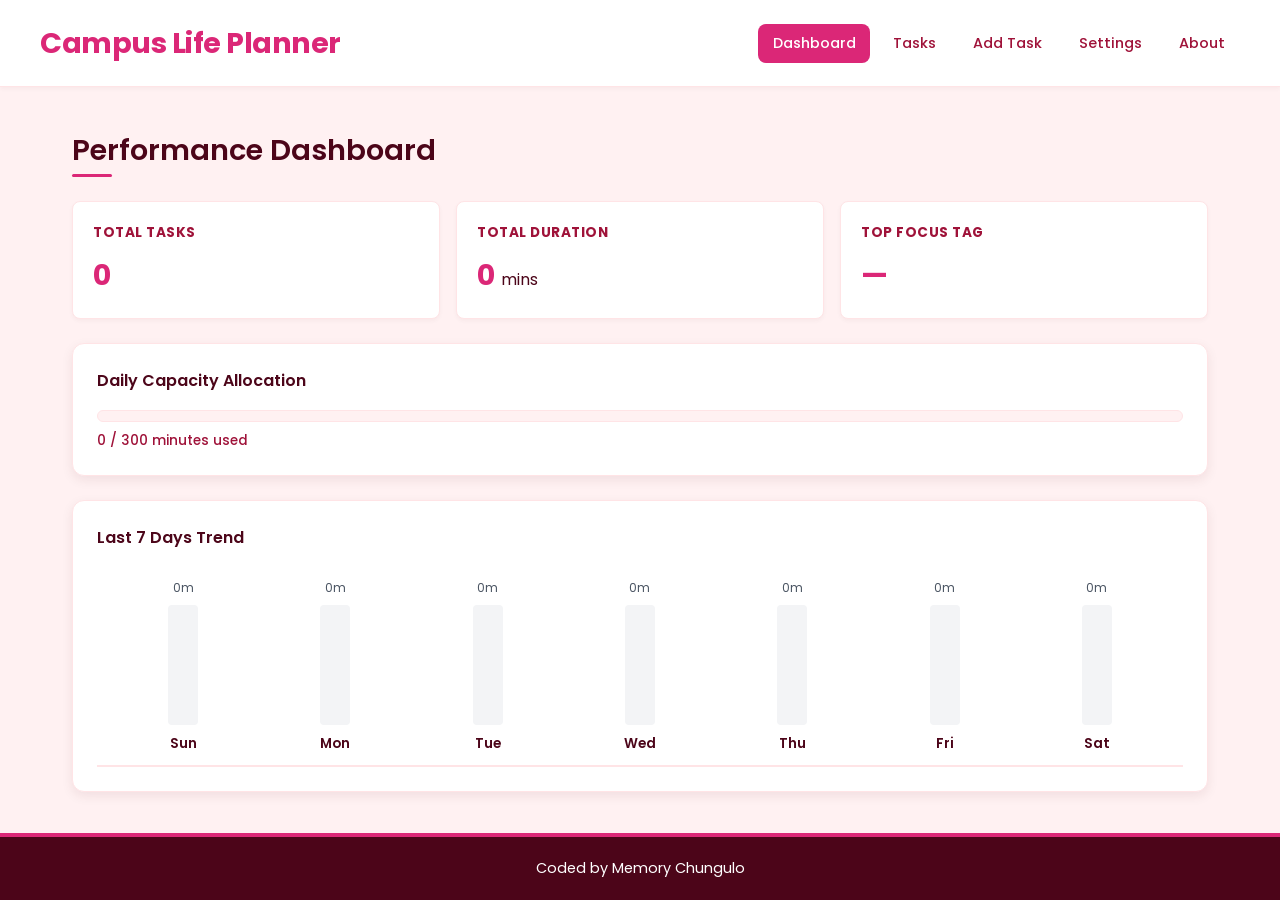
<file: index.html>
<!DOCTYPE html>
<html lang="en">
<head>
    <meta charset="UTF-8">
    <meta name="viewport" content="width=device-width, initial-scale=1.0">
    <title>Campus Life Planner</title>
    <link class="sheet" rel="stylesheet" href="styles/main.css">
</head>
<body>

    <a href="#main-content" class="skip-link">Skip to main content</a>

    <header class="global-header">
        <div class="header-container">
            <h1 class="app-title">Campus Life Planner</h1>
            <nav class="main-nav" aria-label="Primary Navigation">
                <ul class="nav-list">
                    <li><button class="nav-btn active" data-target="dashboard-view">Dashboard</button></li>
                    <li><button class="nav-btn" data-target="workspace">Tasks</button></li> 
                    <li><button class="nav-btn" data-target="form-view">Add Task</button></li>
                    <li><button class="nav-btn" data-target="settings-view">Settings</button></li>
                    <li><button class="nav-btn" data-target="about-view">About</button></li>
                </ul>
            </nav>
        </div>
    </header>

    <main id="main-content" class="main-layout">

        <section id="dashboard-view" class="view-section">
            <h2 class="section-title">Performance Dashboard</h2>
            
            <div class="stats-grid">
                <div class="stat-card">
                    <h3>Total Tasks</h3>
                    <p id="stat-total-tasks" class="stat-number">0</p>
                </div>
                <div class="stat-card">
                    <h3>Total Duration</h3>
                    <p id="stat-total-duration" class="stat-number">0 <span class="unit-label">mins</span></p>
                </div>
                <div class="stat-card">
                    <h3>Top Focus Tag</h3>
                    <p id="stat-top-tag" class="stat-number">—</p>
                </div>
            </div>

            <div class="dashboard-charts-grid">
                <div class="chart-card">
                    <h3>Daily Capacity Allocation</h3>
                    <div class="progress-bar-container">
                        <div id="cap-progress-bar" class="progress-bar" style="width: 0%"></div>
                    </div>
                    <p id="cap-text-display">0 / 300 minutes used</p>
                </div>

                <div class="chart-card">
                    <h3>Last 7 Days Trend</h3>
                    <div id="bar-chart-container" class="bar-chart"></div>
                </div>
            </div>
        </section>

        <section id="workspace" class="view-section hidden"> 
            <h2 class="section-title">Campus Records Workspace</h2>

            <div class="controls-card">
                <div class="search-box-group">
                    <label for="search-input">Live Regex Search:</label>
                    <input type="text" id="search-input" placeholder="e.g., ^@tag:Academics or \b\d{2}:\d{2}\b">
                    <span id="regex-error-msg" class="input-error-text" hidden>Invalid regular expression syntax</span>
                </div>
                
                <div class="filter-sort-group">
                    <div class="control-field">
                        <label for="filter-tag">Filter by Tag:</label>
                        <select id="filter-tag">
                            <option value="all">All Tags</option>
                            <option value="Academics">Academics</option>
                            <option value="Fitness">Fitness</option>
                            <option value="Social">Social</option>
                            <option value="Lifestyle">Lifestyle</option>
                        </select>
                    </div>

                    <div class="control-field">
                        <label for="sort-dropdown">Sort Layout By:</label> 
                        <select id="sort-dropdown">
                            <option value="date-asc">Date (Oldest First)</option>
                            <option value="date-desc">Date (Newest First)</option>
                            <option value="title-az">Title (A to Z)</option>
                            <option value="title-za">Title (Z to A)</option>
                            <option value="duration-asc">Duration (Shortest First)</option>
                            <option value="duration-desc">Duration (Longest First)</option>
                        </select>
                    </div>
                </div>
            </div>

            <div id="records-display-container">
                <table class="records-table" id="desktop-records-table">
                    <thead>
                        <tr>
                            <th scope="col">Task Title</th>
                            <th scope="col">Focus Tag</th>
                            <th scope="col">Duration</th>
                            <th scope="col">Target Date</th>
                            <th scope="col">Actions</th>
                        </tr>
                    </thead>
                    <tbody id="tasks-table-body"></tbody>
                </table>

                <div id="tasks-cards-container" class="mobile-cards-stack"></div>
            </div>
        </section>

        <section id="form-view" class="view-section hidden">
            <h2 id="form-view-title" class="section-title">Schedule New Activity</h2>
            
            <form id="task-form"> 
                <input type="hidden" id="form-record-id">

                <div class="form-group">
                    <label for="task-title">Task Title / Description:</label> 
                    <input type="text" id="task-title" required placeholder="e.g., Data Structures Assignment">
                    <span class="error-hint" id="err-title">Title cannot contain leading/trailing double spaces.</span>
                </div>

                <div class="form-group">
                    <label for="task-duration">Duration (in minutes):</label> 
                    <input type="number" id="task-duration" min="1" required placeholder="e.g., 120">
                    <span class="error-hint" id="err-duration">Please provide a non-zero positive digit integer value.</span>
                </div>

                <div class="form-group">
                    <label for="task-date">Target Planning Date:</label> 
                    <input type="date" id="task-date" required>
                    <span class="error-hint" id="err-date">Provide a valid calendar execution stamp (YYYY-MM-DD).</span>
                </div>

                <div class="form-group">
                    <label for="input-tag">Categorization Focus Tag:</label> 
                    <select id="input-tag" required>
                        <option value="" disabled selected>Select an option...</option>
                        <option value="Academics">Academics</option>
                        <option value="Fitness">Fitness</option>
                        <option value="Social">Social</option>
                        <option value="Lifestyle">Lifestyle</option>
                    </select>
                    <span class="error-hint" id="err-tag">Letters, hyphens, and standard spacing gaps only.</span>
                </div>

                <div class="form-actions">
                    <button type="submit" id="form-submit-btn" class="btn-primary">Save Activity</button>
                    <button type="button" id="form-cancel-btn" class="btn-secondary">Cancel</button>
                </div>
            </form>
        </section>

        <section id="settings-view" class="view-section hidden">
            <h2 class="section-title">Application Preferences</h2>
            
            <div class="settings-card">
                <h3>Capacity Configurations</h3>
                <div class="form-group">
                    <label for="setting-cap-input">Max Allowed Plan Window (Minutes/Day):</label>
                    <input type="number" id="setting-cap-input" value="300">
                </div>

                <h3>System Unit Metrics</h3>
                <div class="form-group">
                    <label for="setting-unit-select">Primary Duration Unit Render Block:</label>
                    <select id="setting-unit-select">
                        <option value="minutes">Minutes (m)</option>
                        <option value="hours">Hours (h)</option>
                    </select>
                </div>

                <div class="settings-card" style="margin-bottom: 1.5rem; padding: 1rem; border: 1px solid #ccc; border-radius: 8px;">
                    <h3>Appearance Options</h3>
                    <p>Switch between light and dark visual aesthetics across your workspace layout environment.</p>
                    <div style="display: flex; align-items: center; gap: 1rem; margin-top: 1rem;">
                        <label for="theme-toggle-select" style="font-weight: 600;">Active Theme Mode:</label>
                        <select id="theme-toggle-select" style="padding: 0.4rem 1rem; border-radius: 4px; cursor: pointer;">
                            <option value="light">☀️ Light Theme</option>
                            <option value="dark">🌙 Dark Theme</option>
                        </select>
                    </div>
                </div>

                <h3>Data Import / Export Backup</h3>
                <div class="backup-actions">
                    <button id="btn-export-json" class="btn-secondary">Export JSON Backup</button>
                    <div class="file-upload-wrapper">
                        <label for="btn-import-json" class="custom-file-upload">Upload Backup File</label>
                        <input type="file" id="btn-import-json" accept=".json">
                        <button id="btn-reset-data" class="btn-secondary" style="background-color: var(--clr-danger, #e11d48); color: #ffffff; border: none; margin: 0; margin-left: 0.5rem;">
                            Reset App Data
                        </button>
                    </div>
                </div>
            </div>
        </section>

        <section id="about-view" class="view-section hidden">
            <h2 class="section-title">About Campus Life Planner</h2>
            <div class="about-card">
                <p>The Campus Life Planner is a robust, responsive vanilla web system application designed to help students track tasks, balance schedule durations, and capture key daily performance benchmarks seamlessly.</p>
                
                <h3>Developer Contact Profiles</h3>
                <ul class="contact-links">
                    <li><strong>Email Adress:</strong> <a href="mailto:m.chungulo@alustudent.com">m.chungulo@alustudent.com</a></li>
                    <li><strong>GitHub Repository Workspace:</strong> <a href="https://github.com" target="_blank" rel="noopener noreferrer">github.com/MemoryChungulo</a></li>
                </ul>
            </div>
        </section>

    </main>

    <footer class="global-footer">
        <p>Coded by Memory Chungulo</p>
    </footer>

    <div id="status-region" role="status" aria-live="polite" class="sr-only"></div>

    <script type="module" src="./scripts/main.js"></script>
</body>
</html>
</file>
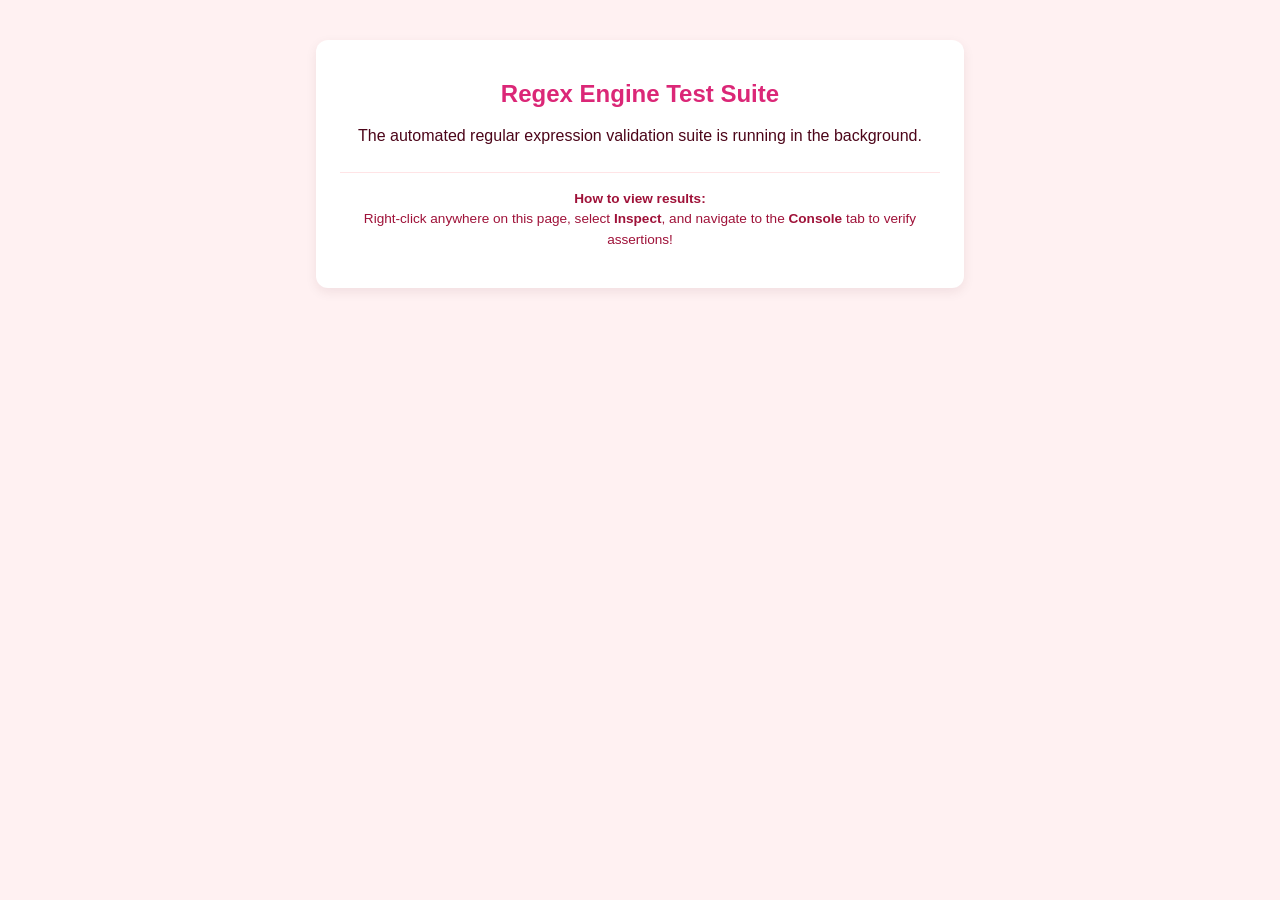
<file: tests.html>
<!DOCTYPE html>
<html lang="en">
<head>
    <meta charset="UTF-8">
    <meta name="viewport" content="width=device-width, initial-scale=1.0">
    <title>Engine Validation Test Suite</title>
    <style>
        body { font-family: 'Poppins', sans-serif; background: #fff1f2; color: #4c0519; padding: 2rem; }
        .test-box { background: white; padding: 1.5rem; border-radius: 12px; box-shadow: 0 4px 12px rgba(76,5,25,0.08); max-width: 600px; margin: 0 auto; }
        h1 { color: #db2777; font-size: 1.5rem; margin-bottom: 1rem; text-align: center; }
        p { font-size: 1rem; line-height: 1.5; text-align: center; }
        .instructions { font-size: 0.85rem; color: #9f1239; margin-top: 1.5rem; text-align: center; border-top: 1px solid #ffe4e6; padding-top: 1rem; }
    </style>
</head>
<body>

    <div class="test-box">
        <h1>Regex Engine Test Suite</h1>
        <p>The automated regular expression validation suite is running in the background.</p>
        
        <p class="instructions">
            <strong>How to view results:</strong><br>
            Right-click anywhere on this page, select <strong>Inspect</strong>, and navigate to the <strong>Console</strong> tab to verify assertions!
        </p>
    </div>

    <script type="module">
        import { 
            validateTitle, 
            validateDuration, 
            validateDate, 
            validateTag, 
            hasDuplicateWords 
        } from './scripts/validators.js';

        console.log("🚀 Starting System Validation Tests...");

        // --- 1. TITLE VALIDATION TESTS ---
        console.assert(validateTitle("Data Structures Assignment") === true, "ERR: Valid title failed");
        console.assert(validateTitle("  Invalid Leading Space") === false, "ERR: Failed to block leading space");
        console.assert(validateTitle("Invalid Trailing Space ") === false, "ERR: Failed to block trailing space");
        console.assert(validateTitle("") === false, "ERR: Failed to block empty string");

        // --- 2. DURATION VALIDATION TESTS ---
        console.assert(validateDuration("120") === true, "ERR: Valid duration failed");
        console.assert(validateDuration("0") === false, "ERR: Failed to block zero duration");
        console.assert(validateDuration("-45") === false, "ERR: Failed to block negative numbers");
        console.assert(validateDuration("45.5") === false, "ERR: Failed to block decimals");
        console.assert(validateDuration("abc") === false, "ERR: Failed to block non-numeric characters");

        // --- 3. DATE VALIDATION TESTS ---
        console.assert(validateDate("2026-06-18") === true, "ERR: Valid date failed");
        console.assert(validateDate("18-06-2026") === false, "ERR: Failed to catch wrong date sequence template");
        console.assert(validateDate("2026/06/18") === false, "ERR: Failed to catch bad slash delimiters");

        // --- 4. TAG VALIDATION TESTS ---
        console.assert(validateTag("Academics") === true, "ERR: Valid tag failed");
        console.assert(validateTag("Self-Care") === true, "ERR: Valid hyphenated tag failed");
        console.assert(validateTag("Campus Life") === true, "ERR: Valid spaced tag failed");
        console.assert(validateTag("Academics123") === false, "ERR: Failed to block embedded numbers");

        // --- 5. ADVANCED REPEATED WORDS TESTS ---
        console.assert(hasDuplicateWords("Submit the assignment") === false, "ERR: Falsely flagged clean sentence");
        console.assert(hasDuplicateWords("Submit the the assignment") === true, "ERR: Failed to catch duplicate 'the'");
        console.assert(hasDuplicateWords("Finish project project") === true, "ERR: Failed to catch duplicate 'project'");

        console.log("🏁 Testing sequence finished! If no red error highlights appeared above, your regex codes passed perfectly.");
    </script>
</body>
</html>
</file>
<file: styles/main.css>
@import url('https://fonts.googleapis.com/css2?family=Poppins:wght@300;400;500;600;700&display=swap');

:root {
    --font-primary: 'Poppins', sans-serif;

    /* Colors Used*/
    --clr-bg: #fff1f2;            /* Ultra-light soft rose background tint */
    --clr-surface: #ffffff;       /* Pure white card/section containers */
    --clr-text-main: #4c0519;     /* Deep rich maroon-rose for ultra-readable text */
    --clr-text-muted: #9f1239;    /* Balanced dark rose for secondary text Labels */
    --clr-primary: #db2777;       /* Core Theme Focus: Vibrant Magenta/Pink */
    --clr-primary-hover: #be185d; /* Darker rich deep pink for hover/focus */
    --clr-accent: #f43f5e;        /* Lighter rose-coral accent highlights */
    --clr-danger: #e11d48;        /* Error highlights */
    --clr-success: #10b981;       /* Valid confirmation highlights */
    --clr-border: #ffe4e6;        /* Soft pink-toned layout dividing lines */

    /* Layout Spacing Constants */
    --radius-md: 8px;
    --radius-lg: 12px;
    --transition-smooth: all 0.25s ease-in-out;
    --shadow-sm: 0 2px 4px rgba(76, 5, 25, 0.04);
    --shadow-md: 0 4px 12px rgba(76, 5, 25, 0.08);
}

/* Dark Theme Elements*/
body.dark-theme {
    --clr-bg: #111827;          /* Deep midnight charcoal background */
    --clr-surface: #1f2937;     /* Dark slate gray for your cards and tables */
    --clr-text-main: #f9fafb;   /* Crisp off-white for highly readable main text */
    --clr-text-muted: #9ca3af;  /* Balanced silver-gray for secondary text labels */
    --clr-border: #374151;      /* Charcoal line dividers instead of light pink */
    
    --clr-primary: #db2777;     
    --clr-primary-hover: #be185d;
}

body {
    background-color: var(--clr-bg);
    color: var(--clr-text-main);
    transition: background-color 0.3s ease, color 0.3s ease;
}

.view-section, .settings-card, .task-card, table, th, td {
    background-color: var(--clr-bg);
    color: var(--clr-text-main);
    border-color: var(--clr-border);
    transition: background-color 0.3s ease, border-color 0.3s ease;
}

thead th,
.tasks-table th,
th {
    color: #4c0519 !important;
    background-color: var(--clr-surface) !important;
}

body.dark-theme thead th,
body.dark-theme th {
    background-color: #1f2937 !important;  
    color: #f9fafb !important;              
}

/* Body Elements*/
*, *::before, *::after {
    box-sizing: border-box;
    margin: 0;
    padding: 0;
}

body {
    font-family: var(--font-primary);
    background-color: var(--clr-bg);
    color: var(--clr-text-main);
    line-height: 1.6;
    display: flex;
    flex-direction: column;
    min-height: 100vh;
}

.skip-link {
    position: absolute;
    top: -100px;
    left: 10px;
    background: var(--clr-primary);
    color: white;
    padding: 10px 20px;
    border-radius: var(--radius-md);
    z-index: 1000;
    text-decoration: none;
    transition: top 0.2s ease;
    font-weight: 500;
}

.skip-link:focus {
    top: 10px;
    outline: 3px solid var(--clr-accent);
}

.sr-only {
    position: absolute;
    width: 1px;
    height: 1px;
    padding: 0;
    margin: -1px;
    overflow: hidden;
    clip: rect(0, 0, 0, 0);
    white-space: nowrap;
    border: 0;
}

.hidden {
    display: none !important;
}

button:focus-visible,
input:focus-visible,
select:focus-visible,
textarea:focus-visible {
    outline: 3px solid var(--clr-primary);
    outline-offset: 2px;
}

/* Header Elements */
.global-header {
    background-color: var(--clr-surface);
    border-bottom: 1px solid var(--clr-border);
    padding: 1.25rem 1rem;
    position: sticky;
    top: 0;
    z-index: 100;
    box-shadow: var(--shadow-sm);
}

.header-container {
    display: flex;
    flex-direction: column;
    gap: 1rem;
    align-items: center;
    max-width: 1200px;
    margin: 0 auto;
    width: 100%;
}

.app-title {
    font-size: 1.6rem;
    font-weight: 700;
    color: var(--clr-primary);
    letter-spacing: -0.5px;
}

/* Navigation Elements */
.nav-list {
    display: flex;
    flex-wrap: wrap;
    gap: 0.5rem;
    list-style: none;
    justify-content: center;
}

.nav-btn {
    font-family: var(--font-primary);
    background: transparent;
    border: 1px solid transparent;
    padding: 0.5rem 0.85rem;
    border-radius: var(--radius-md);
    cursor: pointer;
    font-weight: 500;
    font-size: 0.9rem;
    color: var(--clr-text-muted);
    transition: var(--transition-smooth);
}

.nav-btn:hover, 
.nav-btn.active {
    background-color: var(--clr-primary);
    color: white;
}

.main-layout {
    flex: 1;
    padding: 1.5rem 1rem;
    max-width: 1200px;
    width: 100%;
    margin: 0 auto;
}

.view-section {
    animation: slideUpFade 0.35s cubic-bezier(0.16, 1, 0.3, 1);
}

@keyframes slideUpFade {
    from { opacity: 0; transform: translateY(12px); }
    to { opacity: 1; transform: translateY(0); }
}

.section-title {
    font-size: 1.4rem;
    margin-bottom: 1.5rem;
    font-weight: 600;
    position: relative;
    padding-bottom: 0.25rem;
}

.section-title::after {
    content: '';
    position: absolute;
    bottom: 0;
    left: 0;
    width: 40px;
    height: 3px;
    background-color: var(--clr-primary);
    border-radius: 2px;
}

/* Dashboard Elements */
.stats-grid {
    display: grid;
    grid-template-columns: 1fr;
    gap: 1rem;
    margin-bottom: 1.5rem;
}

.stat-card {
    background: var(--clr-surface);
    padding: 1.25rem;
    border-radius: var(--radius-md);
    border: 1px solid var(--clr-border);
    box-shadow: var(--shadow-sm);
}

.stat-card h3 {
    font-size: 0.85rem;
    text-transform: uppercase;
    letter-spacing: 0.5px;
    color: var(--clr-text-muted);
    margin-bottom: 0.5rem;
}

.stat-number {
    font-size: 1.8rem;
    font-weight: 700;
    color: var(--clr-primary);
}

.unit-label {
    font-size: 1rem;
    font-weight: 400;
    color: var(--clr-text-main);
}

.dashboard-charts-grid {
    display: grid;
    grid-template-columns: 1fr;
    gap: 1.5rem;
}

.chart-card {
    background: var(--clr-surface);
    padding: 1.5rem;
    border-radius: var(--radius-lg);
    border: 1px solid var(--clr-border);
    box-shadow: var(--shadow-md);
}

.chart-card h3 {
    font-size: 1rem;
    margin-bottom: 1rem;
    font-weight: 600;
}

.progress-bar-container {
    background: var(--clr-bg);
    border-radius: 20px;
    height: 12px;
    width: 100%;
    overflow: hidden;
    margin-bottom: 0.5rem;
    border: 1px solid var(--clr-border);
}

.progress-bar {
    background: linear-gradient(90deg, var(--clr-accent), var(--clr-primary));
    height: 100%;
    border-radius: 20px;
    transition: width 0.4s cubic-bezier(0.4, 0, 0.2, 1);
}

#cap-text-display {
    font-size: 0.85rem;
    font-weight: 500;
    color: var(--clr-text-muted);
}

.bar-chart {
    display: flex;
    align-items: flex-end;
    justify-content: space-between;
    height: 150px;
    padding-top: 1rem;
    border-bottom: 2px solid var(--clr-border);
}

#bar-chart-container {
    display: flex;
    justify-content: space-between;
    align-items: flex-end;
    height: 200px; 
    padding: 10px;
}

.chart-column-wrapper {
    display: flex;
    flex-direction: column;
    align-items: center;
    flex: 1;
    height: 100%;
    justify-content: flex-end;
}

.chart-bar-track {
    width: 30px;
    height: 120px; 
    background-color: #f3f4f6; 
    border-radius: 4px;
    position: relative;
    overflow: hidden;
    margin: 8px 0;
}

.chart-bar-fill {
    width: 100%;
    background-color: #b8235a; 
    position: absolute;
    bottom: 0;
    left: 0;
    transition: height 0.3s ease; 
}

.chart-value-bubble {
    font-size: 0.75rem;
    color: #4b5563;
}

.chart-axis-label {
    font-weight: 600;
    font-size: 0.85rem;
}

/* Form Elements */
.controls-card {
    background: var(--clr-surface);
    padding: 1.25rem;
    border-radius: var(--radius-lg);
    border: 1px solid var(--clr-border);
    margin-bottom: 1.5rem;
    box-shadow: var(--shadow-sm);
    display: flex;
    flex-direction: column;
    gap: 1rem;
}

.search-box-group, .control-field, .form-group {
    display: flex;
    flex-direction: column;
    gap: 0.4rem;
}

label {
    font-size: 0.85rem;
    font-weight: 600;
    color: var(--clr-text-muted);
}

input[type="text"],
input[type="number"],
input[type="date"],
select {
    font-family: var(--font-primary);
    padding: 0.65rem 0.75rem;
    border: 1px solid var(--clr-border);
    border-radius: var(--radius-md);
    background-color: var(--clr-bg);
    color: var(--clr-text-main);
    font-size: 0.95rem;
    transition: var(--transition-smooth);
    width: 100%;
}

input:focus, select:focus {
    background-color: var(--clr-surface);
    border-color: var(--clr-primary);
}

.input-error-text {
    font-size: 0.8rem;
    color: var(--clr-danger);
    font-weight: 500;
}

.filter-sort-group {
    display: flex;
    flex-direction: column;
    gap: 1rem;
}

#desktop-records-table {
    display: none; 
}

.mobile-cards-stack {
    display: flex;
    flex-direction: column;
    gap: 1rem;
}

.mobile-record-card {
    background: var(--clr-surface);
    border: 1px solid var(--clr-border);
    border-radius: var(--radius-md);
    padding: 1rem;
    box-shadow: var(--shadow-sm);
}

.entry-form, .settings-card, .about-card {
    background: var(--clr-surface);
    padding: 1.5rem;
    border-radius: var(--radius-lg);
    border: 1px solid var(--clr-border);
    box-shadow: var(--shadow-md);
}

.form-group {
    margin-bottom: 1.25rem;
}

.error-hint {
    font-size: 0.8rem;
    color: var(--clr-danger);
    margin-top: 0.25rem;
    display: none; 
}

/* Buttons */
.form-actions, .backup-actions {
    display: flex;
    gap: 0.75rem;
    margin-top: 1.5rem;
}

.btn-primary, .btn-secondary, .custom-file-upload {
    font-family: var(--font-primary);
    font-weight: 500;
    font-size: 0.95rem;
    padding: 0.65rem 1.25rem;
    border-radius: var(--radius-md);
    cursor: pointer;
    border: none;
    transition: var(--transition-smooth);
    text-align: center;
    display: inline-block;
}

.btn-primary {
    background-color: var(--clr-primary);
    color: white;
}

.btn-primary:hover {
    background-color: var(--clr-primary-hover);
}

.btn-secondary {
    background-color: var(--clr-bg);
    color: var(--clr-text-main);
    border: 1px solid var(--clr-border);
}

.btn-secondary:hover {
    background-color: var(--clr-border);
}

.file-upload-wrapper input[type="file"] {
    position: absolute;
    left: 0;
    top: 0;
    opacity: 0;
    width: 1px;
    height: 1px;
}

.custom-file-upload {
    background-color: var(--clr-bg);
    color: var(--clr-text-main);
    border: 1px solid var(--clr-border);
}

.custom-file-upload:hover {
    background-color: var(--clr-border);
}

.btn-danger {
    font-family: var(--font-primary);
}

/* About Elements */
.about-card p {
    margin-bottom: 1rem;
}

.about-card h3 {
    margin: 1.5rem 0 0.75rem 0;
    font-size: 1.1rem;
}

.contact-links {
    list-style: none;
    display: flex;
    flex-direction: column;
    gap: 0.5rem;
}

.contact-links a {
    color: var(--clr-primary);
    text-decoration: none;
    font-weight: 500;
}

.contact-links a:hover {
    text-decoration: underline;
}

.global-footer {
    background-color: var(--clr-text-main);
    color: var(--clr-surface);
    text-align: center;
    padding: 1.25rem;
    margin-top: auto;
    font-size: 0.9rem;
    font-weight: 400;
    border-top: 4px solid var(--clr-primary);
}

/* Tablet Media Query */
@media (min-width: 768px) {
    .header-container {
        flex-direction: row;
        justify-content: space-between;
    }

    .app-title {
        font-size: 1.8rem;
    }

    .section-title {
        font-size: 1.6rem;
    }

    .stats-grid {
        grid-template-columns: repeat(3, 1fr); 
    }

    .controls-card {
        flex-direction: row;
        align-items: flex-end;
    }

    .search-box-group {
        flex: 2;
    }

    .filter-sort-group {
        flex: 3;
        flex-direction: row;
        gap: 0.75rem;
    }

    .control-field {
        flex: 1;
    }
}

/* Desktop Media Query */
@media (min-width: 1024px) {
    .main-layout {
        padding: 2.5rem 2rem;
    }

    .section-title {
        font-size: 1.8rem;
    }

    .mobile-cards-stack {
        display: none !important;
    }

    #desktop-records-table {
        display: table;
        width: 100%;
        border-collapse: collapse;
        background: var(--clr-surface);
        border-radius: var(--radius-lg);
        overflow: hidden;
        border: 1px solid var(--clr-border);
        box-shadow: var(--shadow-md);
        margin-top: 1rem;
    }

    th, td {
        padding: 1rem 1.25rem;
        text-align: left;
        font-size: 0.95rem;
    }

    th {
        background-color: #fff1f2;
        color: var(--clr-text-main);
        font-weight: 600;
        border-bottom: 2px solid var(--clr-border);
    }

    td {
        border-bottom: 1px solid var(--clr-border);
        color: var(--clr-text-main);
    }

    tr:last-child td {
        border-bottom: none;
    }

    tr:hover td {
        background-color: #fff1f2;
    }
}
</file>
